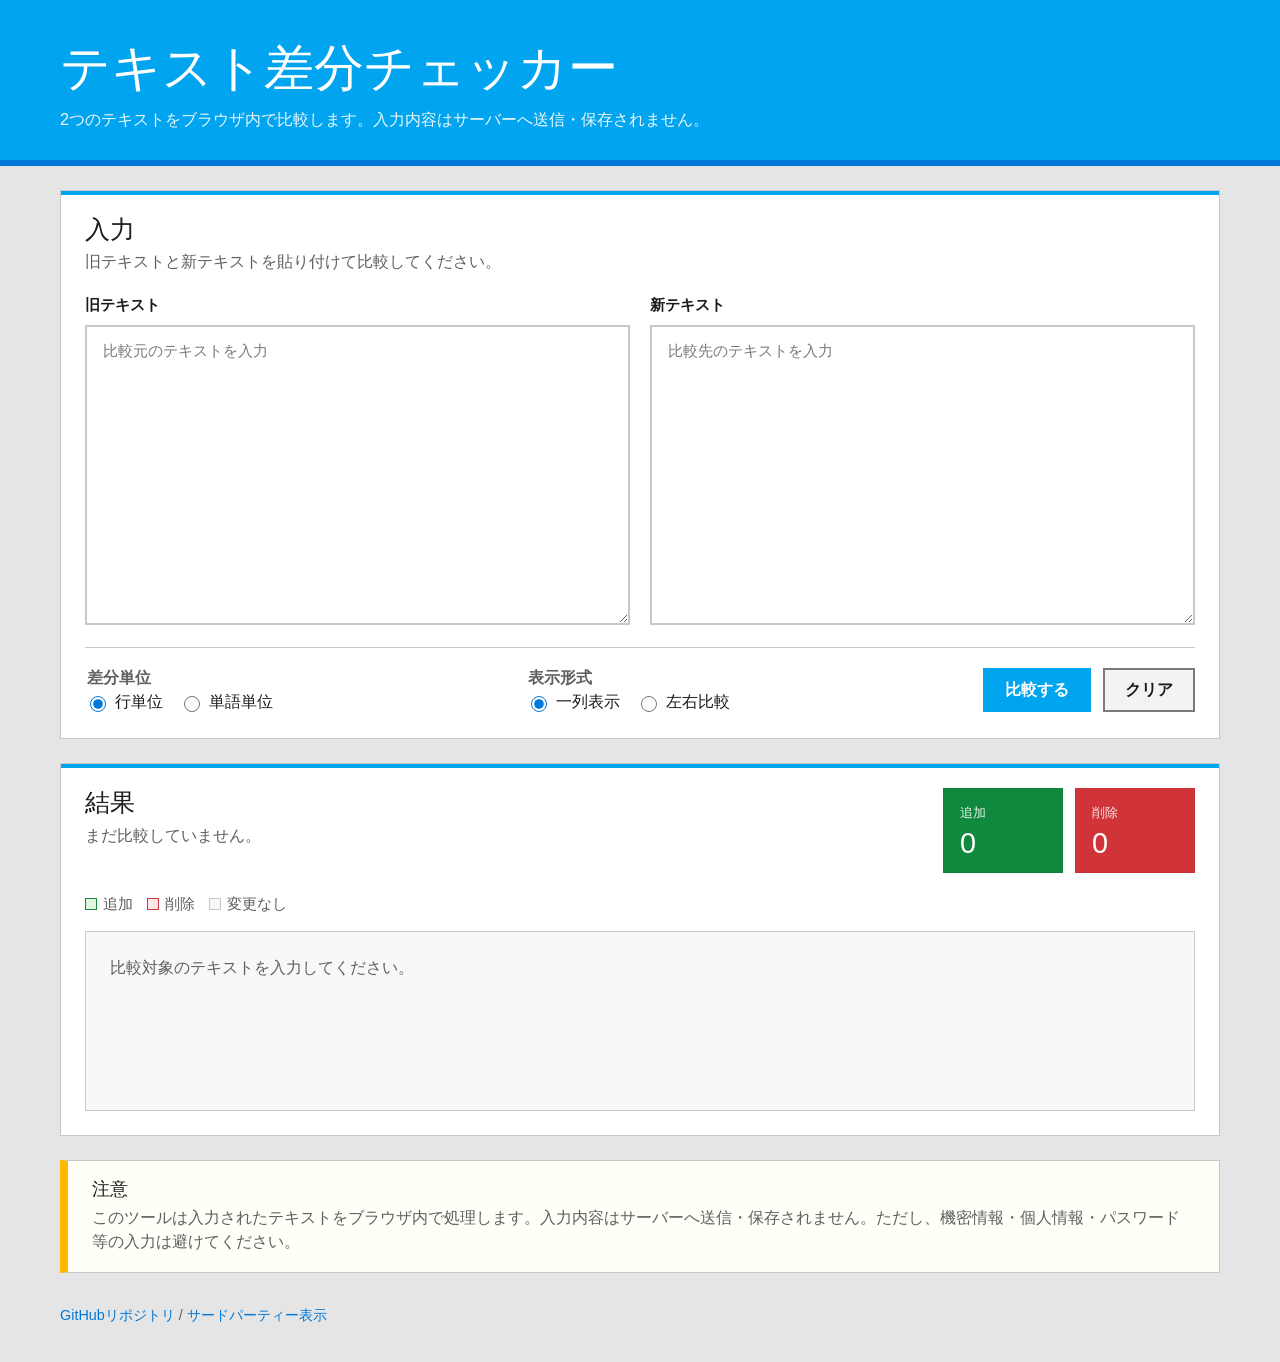
<file: index.html>
<!doctype html>
<html lang="ja">
<head>
  <meta charset="utf-8">
  <meta name="viewport" content="width=device-width, initial-scale=1">
  <meta name="description" content="ブラウザ内だけで処理するテキスト差分チェックツール">
  <title>テキスト差分チェッカー</title>
  <link rel="stylesheet" href="style.css">
</head>
<body>
  <header class="site-header">
    <div class="container">
      <h1>テキスト差分チェッカー</h1>
      <p class="lead">2つのテキストをブラウザ内で比較します。入力内容はサーバーへ送信・保存されません。</p>
    </div>
  </header>

  <main class="container">
    <section class="panel" aria-labelledby="input-heading">
      <div class="section-header">
        <div>
          <h2 id="input-heading">入力</h2>
          <p>旧テキストと新テキストを貼り付けて比較してください。</p>
        </div>
      </div>

      <div class="inputs" aria-label="比較対象テキスト">
        <label class="text-field">
          <span>旧テキスト</span>
          <textarea id="oldText" spellcheck="false" placeholder="比較元のテキストを入力"></textarea>
        </label>
        <label class="text-field">
          <span>新テキスト</span>
          <textarea id="newText" spellcheck="false" placeholder="比較先のテキストを入力"></textarea>
        </label>
      </div>

      <div class="controls" aria-label="差分設定">
        <fieldset>
          <legend>差分単位</legend>
          <label><input type="radio" name="diffMode" value="line" checked> 行単位</label>
          <label><input type="radio" name="diffMode" value="word"> 単語単位</label>
        </fieldset>
        <fieldset>
          <legend>表示形式</legend>
          <label><input type="radio" name="viewMode" value="unified" checked> 一列表示</label>
          <label><input type="radio" name="viewMode" value="split"> 左右比較</label>
        </fieldset>
        <div class="actions">
          <button id="compareButton" type="button">比較する</button>
          <button id="clearButton" type="button" class="secondary">クリア</button>
        </div>
      </div>
    </section>

    <section class="panel" aria-labelledby="result-heading">
      <div class="section-header result-header">
        <div>
          <h2 id="result-heading">結果</h2>
          <p id="status" aria-live="polite">まだ比較していません。</p>
        </div>
        <dl class="summary" aria-label="差分サマリー">
          <div>
            <dt>追加</dt>
            <dd id="addedCount">0</dd>
          </div>
          <div>
            <dt>削除</dt>
            <dd id="removedCount">0</dd>
          </div>
        </dl>
      </div>

      <div class="legend" aria-label="凡例">
        <span><b class="swatch added"></b>追加</span>
        <span><b class="swatch removed"></b>削除</span>
        <span><b class="swatch unchanged"></b>変更なし</span>
      </div>

      <div id="result" class="result" role="region" aria-label="差分結果"></div>
    </section>

    <section class="notice" aria-label="利用上の注意">
      <h2>注意</h2>
      <p>このツールは入力されたテキストをブラウザ内で処理します。入力内容はサーバーへ送信・保存されません。ただし、機密情報・個人情報・パスワード等の入力は避けてください。</p>
    </section>
  </main>

  <footer class="site-footer">
    <div class="container">
      <p><a href="https://github.com/gomazarashi/text-diff">GitHubリポジトリ</a> / <a href="THIRD_PARTY_NOTICES.md">サードパーティー表示</a></p>
    </div>
  </footer>

  <script src="vendor/diff.min.js"></script>
  <script src="main.js"></script>
</body>
</html>
</file>
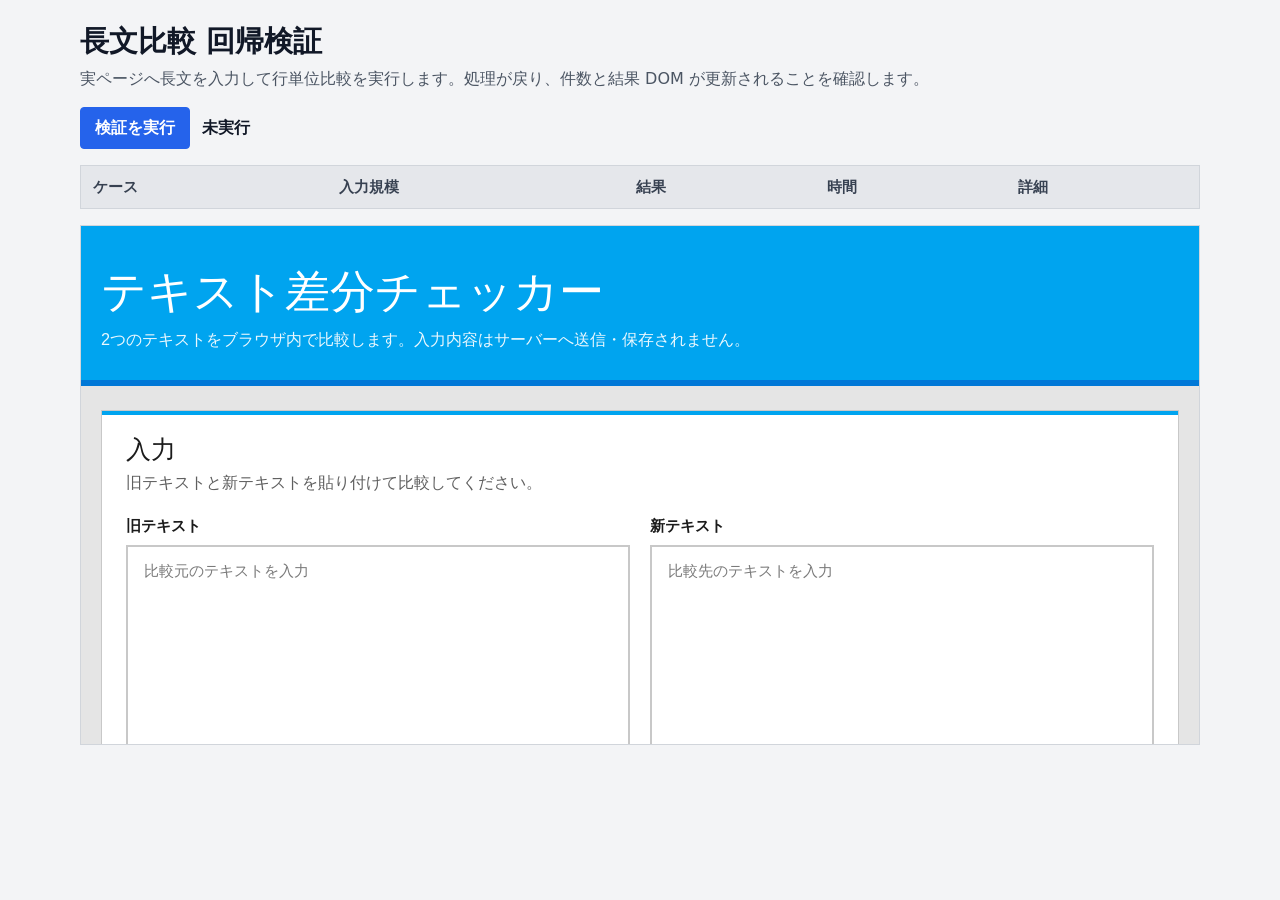
<file: tests/long-text-regression.html>
<!doctype html>
<html lang="ja">
<head>
  <meta charset="utf-8">
  <meta name="viewport" content="width=device-width, initial-scale=1">
  <title>長文比較 回帰検証</title>
  <style>
    :root {
      color-scheme: light;
      --bg: #f3f4f6;
      --surface: #ffffff;
      --text: #111827;
      --muted: #4b5563;
      --border: #d1d5db;
      --ok: #047857;
      --slow: #b45309;
      --fail: #b91c1c;
      --accent: #2563eb;
    }

    * {
      box-sizing: border-box;
    }

    body {
      margin: 0;
      background: var(--bg);
      color: var(--text);
      font-family: system-ui, -apple-system, BlinkMacSystemFont, "Segoe UI", sans-serif;
      line-height: 1.5;
    }

    main {
      width: min(1120px, calc(100% - 32px));
      margin: 0 auto;
      padding: 24px 0 32px;
    }

    h1 {
      margin: 0 0 8px;
      font-size: 1.8rem;
      line-height: 1.2;
      font-weight: 650;
    }

    p {
      margin: 0 0 16px;
      color: var(--muted);
    }

    .toolbar {
      display: flex;
      align-items: center;
      gap: 12px;
      flex-wrap: wrap;
      margin: 0 0 16px;
    }

    button {
      min-height: 40px;
      padding: 8px 14px;
      color: #ffffff;
      background: var(--accent);
      border: 1px solid var(--accent);
      border-radius: 4px;
      font: inherit;
      font-weight: 650;
      cursor: pointer;
    }

    button:disabled {
      cursor: wait;
      opacity: 0.65;
    }

    #summary {
      color: var(--text);
      font-weight: 650;
    }

    table {
      width: 100%;
      margin: 0 0 16px;
      background: var(--surface);
      border-collapse: collapse;
      border: 1px solid var(--border);
    }

    th,
    td {
      padding: 10px 12px;
      border-bottom: 1px solid var(--border);
      text-align: left;
      vertical-align: top;
      font-size: 0.92rem;
    }

    th {
      background: #e5e7eb;
      color: #374151;
      font-weight: 650;
    }

    tr:last-child td {
      border-bottom: 0;
    }

    .pass {
      color: var(--ok);
      font-weight: 700;
    }

    .slow {
      color: var(--slow);
      font-weight: 700;
    }

    .fail {
      color: var(--fail);
      font-weight: 700;
    }

    iframe {
      width: 100%;
      height: 520px;
      background: var(--surface);
      border: 1px solid var(--border);
    }
  </style>
</head>
<body>
  <main>
    <h1>長文比較 回帰検証</h1>
    <p>実ページへ長文を入力して行単位比較を実行します。処理が戻り、件数と結果 DOM が更新されることを確認します。</p>

    <div class="toolbar">
      <button id="runButton" type="button">検証を実行</button>
      <span id="summary">未実行</span>
    </div>

    <table aria-label="検証結果">
      <thead>
        <tr>
          <th>ケース</th>
          <th>入力規模</th>
          <th>結果</th>
          <th>時間</th>
          <th>詳細</th>
        </tr>
      </thead>
      <tbody id="cases"></tbody>
    </table>

    <iframe id="target" src="../index.html" title="検証対象ページ"></iframe>
  </main>

  <script>
    (() => {
      'use strict';

      const runButton = document.getElementById('runButton');
      const summary = document.getElementById('summary');
      const casesBody = document.getElementById('cases');
      const target = document.getElementById('target');
      const slowAfterMs = 10000;
      // URLのsuite指定で、日常確認用と重いストレス確認を切り替える。
      const suite = new URLSearchParams(window.location.search).get('suite') || 'standard';

      function bytes(value) {
        return new TextEncoder().encode(value).length;
      }

      function makeLineText(targetBytes, prefix) {
        // 目標バイト数を超えるまで、比較しやすい固定長に近い行を積み上げる。
        const lines = [];
        let index = 0;
        let size = 0;

        while (size < targetBytes) {
          const line = `${prefix}-${String(index).padStart(6, '0')} abcdefghijklmnopqrstuvwxyz 0123456789\n`;
          lines.push(line);
          size += bytes(line);
          index += 1;
        }

        return lines.join('');
      }

      function makeManyLines(count) {
        const lines = [];
        for (let i = 0; i < count; i += 1) {
          lines.push(`line-${String(i).padStart(5, '0')} stable text`);
        }
        return `${lines.join('\n')}\n`;
      }

      function makeLongLine(targetBytes) {
        const chunk = 'abcdefghijklmnopqrstuvwxyz0123456789';
        const repeat = Math.ceil(targetBytes / chunk.length);
        return chunk.repeat(repeat).slice(0, targetBytes);
      }

      function makeDifferentLines(count, prefix) {
        const lines = [];
        for (let i = 0; i < count; i += 1) {
          lines.push(`${prefix}-${String(i).padStart(5, '0')}`);
        }
        return `${lines.join('\n')}\n`;
      }

      function buildCases() {
        const oneMb = 1024 * 1024;
        const sameOneMb = makeLineText(oneMb, 'same');

        // 大部分が同じ長文で、少数行だけ変わる実利用に近いケースを作る。
        const changedLines = sameOneMb.split('\n');
        changedLines[20] = 'changed-000020 DIFF';
        changedLines[400] = 'changed-000400 DIFF';
        changedLines[800] = 'changed-000800 DIFF';

        const manyLines = makeManyLines(50000);
        const longLine = makeLongLine(oneMb);

        const standardCases = [
          // 標準検証は、通常利用で完了してほしい入力を中心にする。
          {
            name: '小さな差分',
            size: '3 lines / 1 changed line',
            before: 'alpha\nbravo\ncharlie\n',
            after: 'alpha\nBRAVO\ncharlie\n',
            expectedAdded: 1,
            expectedRemoved: 1,
            expected: 'complete',
          },
          {
            name: '左右比較の小さな差分',
            size: '3 lines / 1 changed line',
            before: 'alpha\nbravo\ncharlie\n',
            after: 'alpha\nBRAVO\ncharlie\n',
            expectedAdded: 1,
            expectedRemoved: 1,
            expected: 'complete',
            viewMode: 'split',
            expectedSplit: true,
          },
          {
            name: '1MB 程度の同一テキスト',
            size: `${bytes(sameOneMb).toLocaleString()} bytes`,
            before: sameOneMb,
            after: sameOneMb,
            expectedAdded: 0,
            expectedRemoved: 0,
            expected: 'complete',
            expectedNoTable: true,
          },
          {
            name: '1MB 程度のテキストで数行だけ差分',
            size: `${bytes(sameOneMb).toLocaleString()} bytes / 3 changed lines`,
            before: sameOneMb,
            after: changedLines.join('\n'),
            expectedAdded: 3,
            expectedRemoved: 3,
            expected: 'complete',
            expectedCollapsed: true,
          },
          {
            name: '左右比較で長文の数行だけ差分',
            size: `${bytes(sameOneMb).toLocaleString()} bytes / 3 changed lines`,
            before: sameOneMb,
            after: changedLines.join('\n'),
            expectedAdded: 3,
            expectedRemoved: 3,
            expected: 'complete',
            viewMode: 'split',
            expectedSplit: true,
            expectedCollapsed: true,
          },
          {
            name: '大量行',
            size: '50,000 lines',
            before: manyLines,
            after: manyLines,
            expectedAdded: 0,
            expectedRemoved: 0,
            expected: 'complete',
            expectedNoTable: true,
          },
          {
            name: '改行の少ない長い 1 行',
            size: `${bytes(longLine).toLocaleString()} bytes / 1 line`,
            before: longLine,
            after: longLine,
            expectedAdded: 0,
            expectedRemoved: 0,
            expected: 'complete',
            expectedNoTable: true,
          },
        ];

        const stressCases = [
          // ストレス検証は、中止表示とUI復帰を確認するための重い入力だけに分ける。
          {
            name: '大規模な全差分の中止',
            size: '100,000 lines / all different',
            before: makeDifferentLines(100000, 'before'),
            after: makeDifferentLines(100000, 'after'),
            expected: 'aborted',
          },
        ];

        if (suite === 'stress') {
          return stressCases;
        }

        if (suite === 'all') {
          return standardCases.concat(stressCases);
        }

        return standardCases;
      }

      function suiteLabel() {
        if (suite === 'stress') {
          return 'ストレス検証';
        }

        if (suite === 'all') {
          return '全検証';
        }

        return '標準検証';
      }

      function waitForTarget() {
        if (
          target.contentDocument
          && target.contentDocument.readyState === 'complete'
          && target.contentDocument.getElementById('oldText')
        ) {
          return Promise.resolve();
        }

        return new Promise((resolve) => {
          target.addEventListener('load', () => resolve(), { once: true });
        });
      }

      function nextFrame(win) {
        return new Promise((resolve) => {
          win.requestAnimationFrame(() => win.requestAnimationFrame(resolve));
        });
      }

      function waitForResult(win, doc, timeoutMs) {
        const startedAt = performance.now();

        return new Promise((resolve, reject) => {
          function check() {
            const appStatus = doc.getElementById('status').textContent;
            // 実ページのステータスが「計算中」以外になれば、成功/中止/失敗の判定へ進める。
            if (appStatus !== '差分計算中です。') {
              resolve();
              return;
            }

            if (performance.now() - startedAt > timeoutMs) {
              reject(new Error('検証がタイムアウトしました。'));
              return;
            }

            win.requestAnimationFrame(check);
          }

          check();
        });
      }

      function appendRow(testCase) {
        const row = document.createElement('tr');
        row.innerHTML = `
          <td>${testCase.name}</td>
          <td>${testCase.size}</td>
          <td class="status">待機中</td>
          <td class="elapsed">-</td>
          <td class="detail">-</td>
        `;
        casesBody.append(row);
        return row;
      }

      async function runCase(testCase, row) {
        const doc = target.contentDocument;
        const win = target.contentWindow;
        const oldText = doc.getElementById('oldText');
        const newText = doc.getElementById('newText');
        const compareButton = doc.getElementById('compareButton');
        const lineMode = doc.querySelector('input[name="diffMode"][value="line"]');
        const unifiedView = doc.querySelector('input[name="viewMode"][value="unified"]');
        const splitView = doc.querySelector('input[name="viewMode"][value="split"]');

        oldText.value = testCase.before;
        newText.value = testCase.after;
        lineMode.checked = true;
        if (testCase.viewMode === 'split') {
          splitView.checked = true;
        } else {
          unifiedView.checked = true;
        }

        await nextFrame(win);

        const start = performance.now();
        compareButton.click();
        await waitForResult(win, doc, 45000);
        const elapsed = Math.round(performance.now() - start);

        const added = Number(doc.getElementById('addedCount').textContent);
        const removed = Number(doc.getElementById('removedCount').textContent);
        const result = doc.getElementById('result');
        const appStatus = doc.getElementById('status').textContent;
        const resultText = result.textContent;
        const hasRenderedResult = result.children.length > 0;
        const hasTable = result.querySelector('.diff-table') !== null;
        const hasSplitTable = result.querySelector('.split-diff-table') !== null;
        const collapsedCount = result.querySelectorAll('.expand-lines').length;
        const countsMatch = added === testCase.expectedAdded && removed === testCase.expectedRemoved;

        row.querySelector('.elapsed').textContent = `${elapsed.toLocaleString()} ms`;
        row.querySelector('.detail').textContent =
          `追加 ${added} / 削除 ${removed} / table ${hasTable ? 'あり' : 'なし'} / split ${hasSplitTable ? 'あり' : 'なし'} / folded ${collapsedCount}`;

        const status = row.querySelector('.status');
        if (testCase.expected === 'aborted') {
          // 中止ケースは結果の件数ではなく、中止メッセージとカウンタ初期化を期待値にする。
          const aborted =
            appStatus === '差分計算を中止しました。'
            && resultText.includes('差分計算が長時間かかったため中止しました。')
            && added === 0
            && removed === 0;

          if (!aborted) {
            status.textContent = 'FAIL';
            status.className = 'status fail';
            row.querySelector('.detail').textContent =
              `中止メッセージなし / status "${appStatus}" / 追加 ${added} / 削除 ${removed}`;
            return false;
          }

          status.textContent = elapsed > slowAfterMs ? 'SLOW' : 'PASS';
          status.className = elapsed > slowAfterMs ? 'status slow' : 'status pass';
          row.querySelector('.detail').textContent =
            `中止メッセージ表示 / 追加 ${added} / 削除 ${removed}`;
          return true;
        }

        if (!hasRenderedResult || !countsMatch) {
          status.textContent = 'FAIL';
          status.className = 'status fail';
          return false;
        }

        if (testCase.expectedNoTable && hasTable) {
          status.textContent = 'FAIL';
          status.className = 'status fail';
          row.querySelector('.detail').textContent =
            `差分なしケースでテーブルあり / 追加 ${added} / 削除 ${removed}`;
          return false;
        }

        if (testCase.expectedCollapsed && collapsedCount === 0) {
          status.textContent = 'FAIL';
          status.className = 'status fail';
          row.querySelector('.detail').textContent =
            `折りたたみ行なし / 追加 ${added} / 削除 ${removed}`;
          return false;
        }

        if (testCase.expectedSplit && !hasSplitTable) {
          status.textContent = 'FAIL';
          status.className = 'status fail';
          row.querySelector('.detail').textContent =
            `左右比較テーブルなし / 追加 ${added} / 削除 ${removed}`;
          return false;
        }

        if (elapsed > slowAfterMs) {
          // SLOWは期待結果は満たしたが、性能上の注意が必要なケースとして扱う。
          status.textContent = 'SLOW';
          status.className = 'status slow';
          return true;
        }

        status.textContent = 'PASS';
        status.className = 'status pass';
        return true;
      }

      runButton.addEventListener('click', async () => {
        runButton.disabled = true;
        casesBody.textContent = '';
        summary.textContent = `${suiteLabel()} 実行中...`;

        await waitForTarget();

        const testCases = buildCases();
        let passed = 0;

        for (const testCase of testCases) {
          const row = appendRow(testCase);
          const status = row.querySelector('.status');
          status.textContent = '実行中';

          try {
            const ok = await runCase(testCase, row);
            if (ok) {
              passed += 1;
            }
          } catch (error) {
            status.textContent = 'FAIL';
            status.className = 'status fail';
            row.querySelector('.detail').textContent = error instanceof Error ? error.message : String(error);
          }
        }

        summary.textContent = `${suiteLabel()}: ${passed} / ${testCases.length} ケース完了`;
        runButton.disabled = false;
      });

      if (new URLSearchParams(window.location.search).has('autorun')) {
        window.addEventListener('load', () => {
          setTimeout(() => runButton.click(), 0);
        });
      }
    })();
  </script>
</body>
</html>
</file>
<file: style.css>
:root {
  color-scheme: light;
  --bg: #e5e5e5;
  --surface: #ffffff;
  --surface-alt: #f3f3f3;
  --surface-strong: #dedede;
  --text: #1b1b1b;
  --muted: #5f5f5f;
  --border: #c8c8c8;
  --border-strong: #7a7a7a;
  --accent: #00a4ef;
  --accent-strong: #0078d7;
  --accent-soft: #dff2fd;
  --added-bg: #dff6dd;
  --added-border: #10893e;
  --removed-bg: #fde7e9;
  --removed-border: #d13438;
  --unchanged-bg: #f8f8f8;
  --focus: #005a9e;
}

* {
  box-sizing: border-box;
}

html {
  font-size: 16px;
}

body {
  margin: 0;
  background: var(--bg);
  color: var(--text);
  font-family: "Segoe UI", "Yu Gothic UI", "Hiragino Kaku Gothic ProN", Meiryo, sans-serif;
  line-height: 1.5;
}

.container {
  width: min(1160px, calc(100% - 40px));
  margin: 0 auto;
}

.site-header {
  padding: 40px 0 28px;
  background: var(--accent);
  color: #ffffff;
  border-bottom: 6px solid var(--accent-strong);
}

.eyebrow {
  margin: 0 0 10px;
  color: rgba(255, 255, 255, 0.88);
  font-size: 0.85rem;
  letter-spacing: 0.08em;
  text-transform: uppercase;
}

h1,
h2,
p {
  margin-top: 0;
}

h1 {
  margin-bottom: 10px;
  font-size: clamp(2rem, 4vw, 3.1rem);
  line-height: 1.15;
  font-weight: 300;
}

h2 {
  margin-bottom: 6px;
  font-size: 1.55rem;
  line-height: 1.2;
  font-weight: 300;
}

.lead {
  max-width: 60rem;
  margin-bottom: 0;
  color: rgba(255, 255, 255, 0.92);
  font-size: 1.02rem;
}

main.container {
  padding: 24px 0 0;
}

.section-header p,
.notice p,
.site-footer p {
  color: var(--muted);
}

.panel,
.notice {
  margin: 0 0 24px;
  padding: 24px;
  background: var(--surface);
  border: 1px solid var(--border);
  border-radius: 0;
  box-shadow: none;
}

.panel {
  position: relative;
}

.panel::before {
  content: "";
  display: block;
  position: absolute;
  inset: 0 auto auto 0;
  width: 100%;
  height: 4px;
  background: var(--accent);
}

.section-header {
  display: flex;
  align-items: flex-start;
  justify-content: space-between;
  gap: 24px;
  margin-bottom: 20px;
}

.section-header p {
  margin-bottom: 0;
}

.inputs {
  display: grid;
  grid-template-columns: repeat(2, minmax(0, 1fr));
  gap: 20px;
}

.text-field {
  display: grid;
  gap: 8px;
  font-weight: 600;
  color: var(--text);
}

.text-field > span {
  font-size: 0.95rem;
}

textarea {
  width: 100%;
  min-height: 300px;
  resize: vertical;
  padding: 14px 16px;
  color: var(--text);
  background: #ffffff;
  border: 2px solid var(--border);
  border-radius: 0;
  font: 0.95rem/1.55 Consolas, "Cascadia Mono", "Courier New", monospace;
}

textarea::placeholder {
  color: #7a7a7a;
}

textarea:hover,
input:hover {
  border-color: var(--border-strong);
}

textarea:focus,
button:focus-visible,
input:focus-visible {
  outline: 2px solid var(--focus);
  outline-offset: 0;
  border-color: var(--focus);
}

.controls {
  display: flex;
  align-items: center;
  justify-content: space-between;
  gap: 16px;
  flex-wrap: wrap;
  margin-top: 22px;
  padding-top: 18px;
  border-top: 1px solid var(--border);
}

fieldset {
  display: flex;
  align-items: center;
  gap: 16px;
  flex-wrap: wrap;
  margin: 0;
  padding: 0;
  border: 0;
}

legend {
  margin-right: 8px;
  color: var(--muted);
  font-weight: 600;
}

fieldset label {
  display: inline-flex;
  align-items: center;
  gap: 6px;
  color: var(--text);
}

input[type="radio"] {
  width: 16px;
  height: 16px;
  accent-color: var(--accent-strong);
}

.actions {
  display: flex;
  gap: 12px;
}

button {
  min-height: 44px;
  padding: 0 20px;
  color: #ffffff;
  background: var(--accent);
  border: 2px solid var(--accent);
  border-radius: 0;
  font: inherit;
  font-weight: 600;
  cursor: pointer;
  transition: background-color 0.12s ease, border-color 0.12s ease, color 0.12s ease;
}

button:hover {
  background: var(--accent-strong);
  border-color: var(--accent-strong);
}

button:active {
  background: #005a9e;
  border-color: #005a9e;
}

button.secondary {
  color: var(--text);
  background: var(--surface-alt);
  border-color: var(--border-strong);
}

button.secondary:hover {
  background: var(--surface-strong);
  border-color: var(--border-strong);
}

.result-header {
  align-items: stretch;
}

.summary {
  display: flex;
  gap: 12px;
  margin: 0;
}

.summary div {
  min-width: 120px;
  padding: 14px 16px;
  color: #ffffff;
  background: var(--accent-strong);
  border: 1px solid rgba(0, 0, 0, 0.05);
  border-radius: 0;
  text-align: left;
}

.summary div:first-child {
  background: #10893e;
}

.summary div:last-child {
  background: #d13438;
}

.summary dt {
  margin-bottom: 6px;
  color: rgba(255, 255, 255, 0.88);
  font-size: 0.82rem;
}

.summary dd {
  margin: 0;
  font-size: 1.8rem;
  line-height: 1;
  font-weight: 300;
}

.legend {
  display: flex;
  gap: 14px;
  flex-wrap: wrap;
  margin-bottom: 16px;
  color: var(--muted);
  font-size: 0.92rem;
}

.legend span {
  display: inline-flex;
  align-items: center;
  gap: 6px;
}

.swatch {
  width: 12px;
  height: 12px;
  display: inline-block;
  border: 1px solid var(--border);
  border-radius: 0;
}

.swatch.added {
  background: var(--added-bg);
  border-color: var(--added-border);
}

.swatch.removed {
  background: var(--removed-bg);
  border-color: var(--removed-border);
}

.swatch.unchanged {
  background: var(--unchanged-bg);
}

.result {
  min-height: 180px;
  overflow: auto;
  background: var(--unchanged-bg);
  border: 1px solid var(--border);
  border-radius: 0;
}

.empty-result {
  margin: 0;
  padding: 24px;
  color: var(--muted);
}

.diff-table {
  width: 100%;
  border-collapse: collapse;
  font: 0.92rem/1.55 Consolas, "Cascadia Mono", "Courier New", monospace;
}

.diff-table td {
  vertical-align: top;
  border-bottom: 1px solid #dddddd;
}

.line-number {
  width: 4.75rem;
  padding: 5px 8px;
  color: var(--muted);
  background: #f1f1f1;
  border-right: 1px solid #d8d8d8;
  text-align: right;
  user-select: none;
}

.line-prefix {
  width: 2.2rem;
  padding: 5px 8px;
  color: var(--muted);
  background: #fafafa;
  text-align: center;
  user-select: none;
}

.line-content {
  min-width: 520px;
  padding: 5px 10px;
  white-space: pre-wrap;
  overflow-wrap: anywhere;
}

.split-diff-table {
  min-width: 980px;
  table-layout: fixed;
}

.split-line-number {
  width: 4.75rem;
  padding: 5px 8px;
  color: var(--muted);
  background: #f1f1f1;
  border-right: 1px solid #d8d8d8;
  text-align: right;
  user-select: none;
}

.split-content {
  width: calc((100% - 9.5rem) / 2);
  padding: 5px 10px;
  background: var(--unchanged-bg);
  white-space: pre-wrap;
  overflow-wrap: anywhere;
}

.split-content + .split-line-number {
  border-left: 2px solid var(--border);
}

.split-old-content-changed {
  background: var(--removed-bg);
  border-left: 4px solid var(--removed-border);
}

.split-new-content-changed {
  background: var(--added-bg);
  border-left: 4px solid var(--added-border);
}

.diff-added {
  background: var(--added-bg);
}

.diff-added .line-prefix,
.diff-added .line-content {
  border-left: 4px solid var(--added-border);
}

.diff-removed {
  background: var(--removed-bg);
}

.diff-removed .line-prefix,
.diff-removed .line-content {
  border-left: 4px solid var(--removed-border);
}

.diff-unchanged {
  background: var(--unchanged-bg);
}

.diff-collapsed td {
  padding: 8px 10px;
  color: var(--muted);
  background: #eeeeee;
  text-align: center;
}

.expand-lines {
  min-height: 32px;
  padding: 0 12px;
  color: var(--text);
  background: var(--surface);
  border: 1px solid var(--border-strong);
  font: inherit;
}

.expand-lines:hover {
  background: var(--surface-alt);
  border-color: var(--border-strong);
}

.inline-diff {
  margin: 0;
  padding: 18px;
  white-space: pre-wrap;
  overflow-wrap: anywhere;
  font: 0.96rem/1.7 Consolas, "Cascadia Mono", "Courier New", monospace;
}

.inline-added,
.inline-removed {
  padding: 0.08em 0.2em;
  border-radius: 0;
}

.inline-added {
  background: var(--added-bg);
  border-bottom: 2px solid var(--added-border);
}

.inline-removed {
  background: var(--removed-bg);
  border-bottom: 2px solid var(--removed-border);
  text-decoration: line-through;
}

.notice {
  padding: 18px 24px;
  background: #fffef7;
  border-left: 8px solid #ffb900;
}

.notice h2 {
  font-size: 1.1rem;
  font-weight: 400;
}

.notice p {
  margin-bottom: 0;
}

.site-footer {
  padding: 8px 0 36px;
}

.site-footer p {
  margin-bottom: 0;
  font-size: 0.9rem;
}

.site-footer a {
  color: var(--accent-strong);
  text-decoration: none;
}

.site-footer a:hover {
  text-decoration: underline;
}

@media (max-width: 800px) {
  .container {
    width: min(100% - 24px, 1160px);
  }

  .site-header {
    padding: 32px 0 22px;
  }

  .inputs {
    grid-template-columns: 1fr;
  }

  .section-header,
  .result-header {
    display: block;
  }

  .summary {
    margin-top: 16px;
    flex-direction: column;
  }

  .summary div {
    min-width: 0;
  }

  .controls {
    align-items: stretch;
  }

  .actions,
  button {
    width: 100%;
  }

  .actions {
    flex-direction: column;
  }
}
</file>
